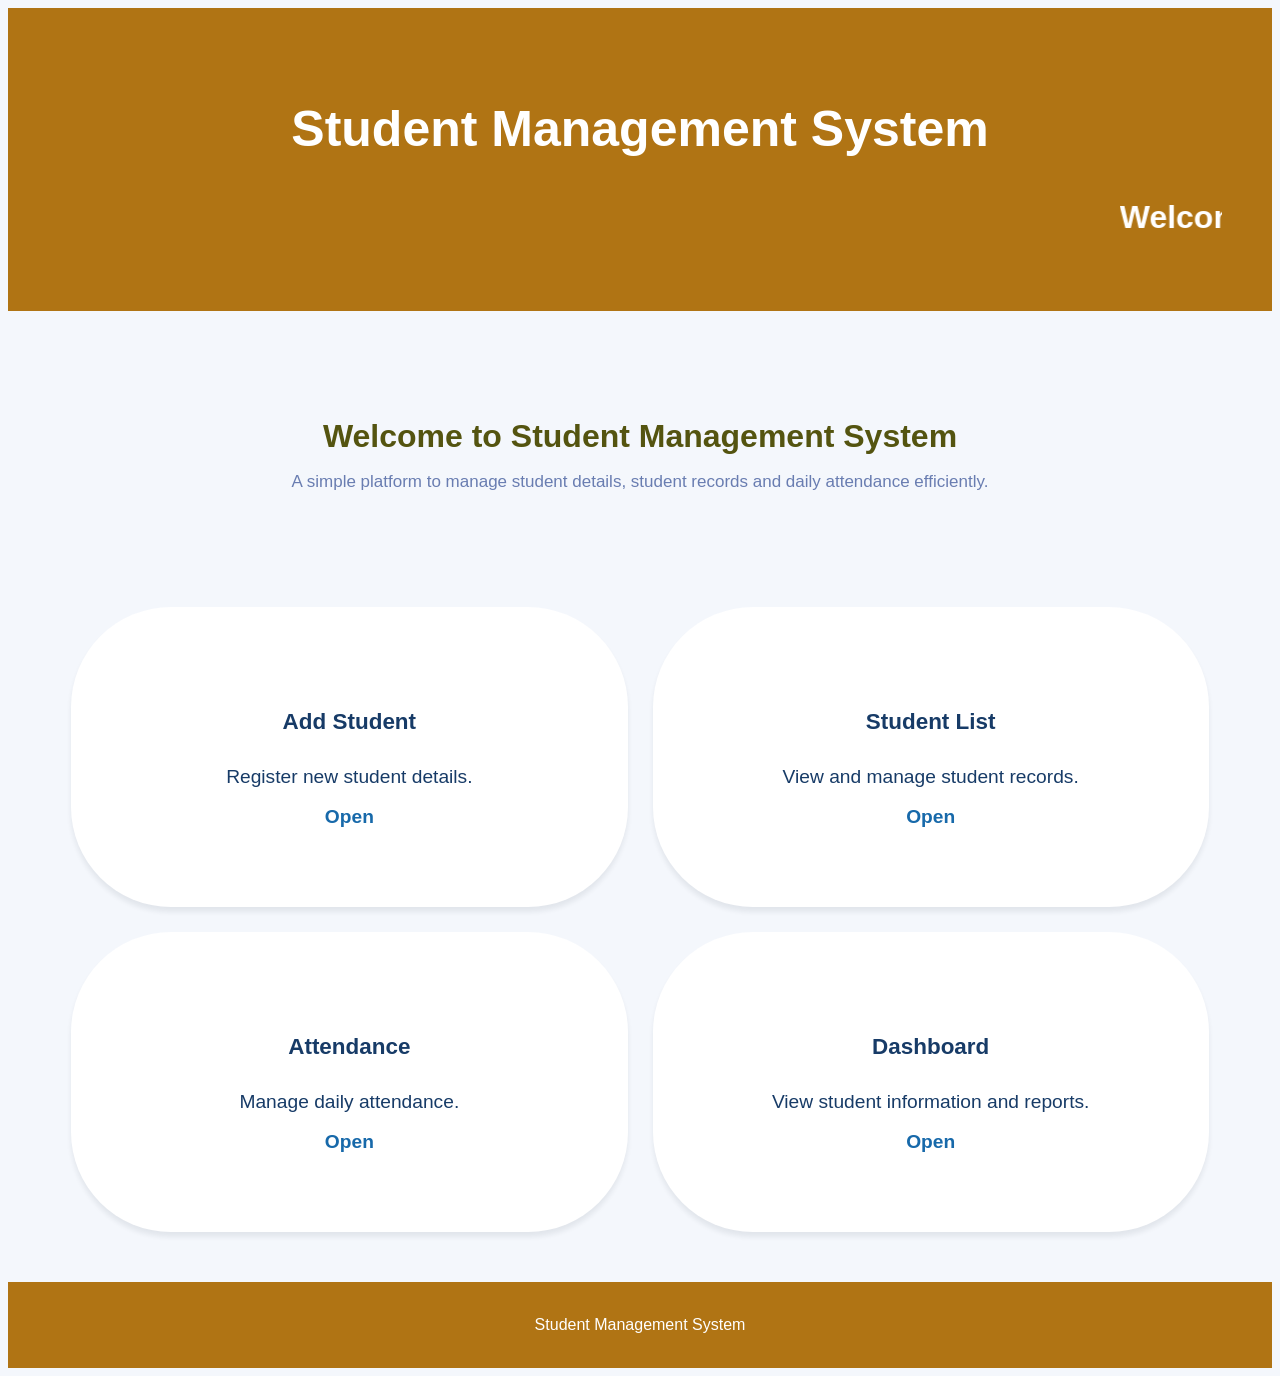
<file: index.html>
<!DOCTYPE html>
<html lang="en">
<head>
    <meta charset="UTF-8">
    <meta name="viewport" content="width=device-width, initial-scale=1.0">
    <title>Student Management System</title>
    <link rel="stylesheet" href="css/home.css">
</head>
<body>

    <header>
        <h2 align="center">Student Management System</h2>

        <marquee><h1>Welcome to Student Management System</h1></marquee>
    </header>
<main>
     <section class="welcome">
    <h1>Welcome to Student Management System</h1>

    <p>
        A simple platform to manage student details,
        student records and daily attendance efficiently.
    </p>
</section>
    </main>
<main>
        <section class="features">

            <div class="card">
                <h3>Add Student</h3>
                <p>Register new student details.</p>
                <a href="add-student.html">Open</a>
            </div>

            <div class="card">
                <h3>Student List</h3>
                <p>View and manage student records.</p>
                <a href="students.html">Open</a>
            </div>

            <div class="card">
                <h3>Attendance</h3>
                <p>Manage daily attendance.</p>
                <a href="attendance.html">Open</a>
            </div>

            <div class="card">
                <h3>Dashboard</h3>
                <p>View student information and reports.</p>
                <a href="dashboard.html">Open</a>
            </div>

        </section>
    </main>

    <footer>
        <p>Student Management System</p>
    </footer>

    <script src="js/home.js"></script>
</body>
</html>
</file>
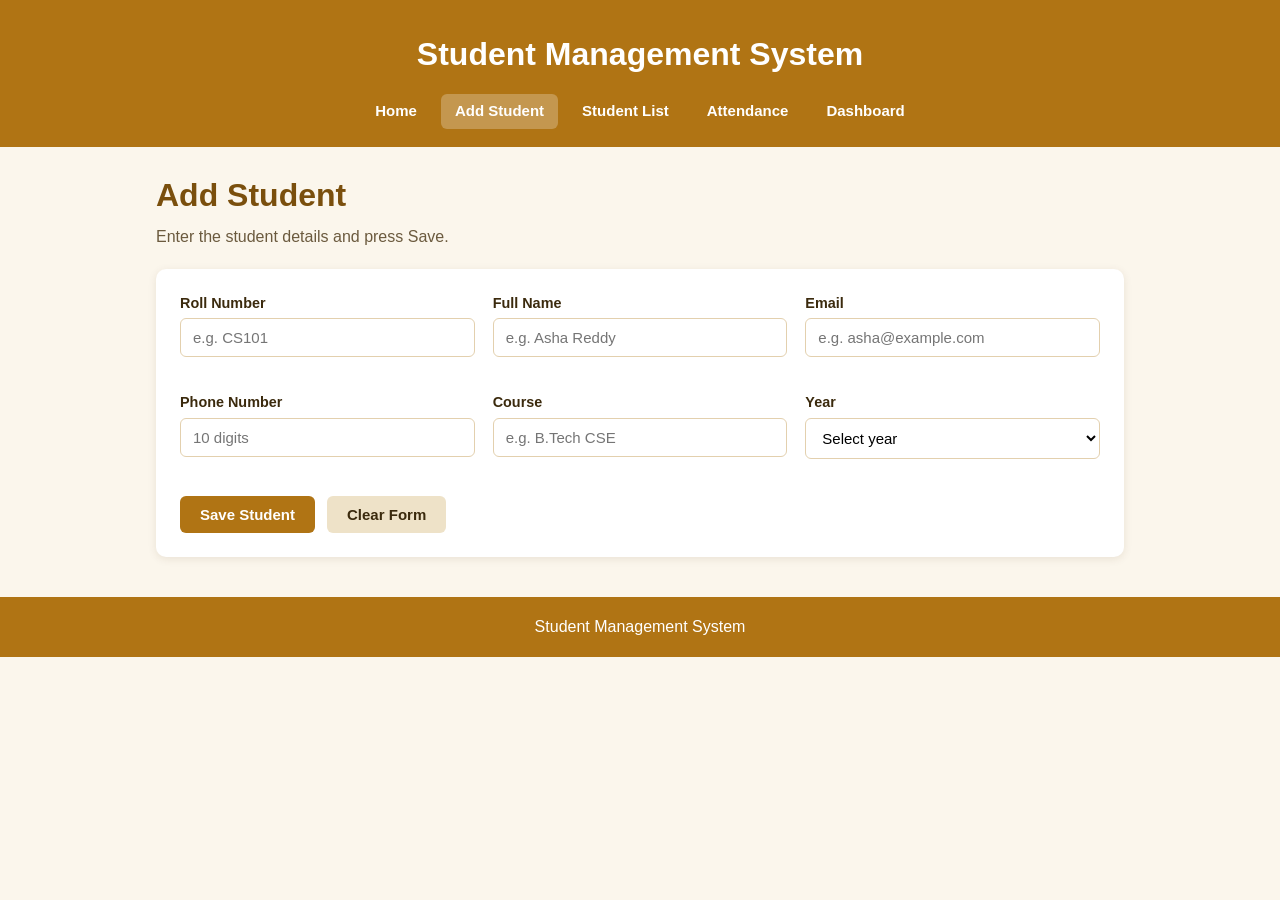
<file: add-student.html>
<!DOCTYPE html>
<html lang="en">
<head>
    <meta charset="UTF-8">
    <meta name="viewport" content="width=device-width, initial-scale=1.0">
    <title>Add Student</title>
    <link rel="stylesheet" href="css/common.css">
</head>
<body>

    <header>
        <h2>Student Management System</h2>
        <nav>
            <a href="index.html">Home</a>
            <a href="add-student.html" class="active">Add Student</a>
            <a href="students.html">Student List</a>
            <a href="attendance.html">Attendance</a>
            <a href="dashboard.html">Dashboard</a>
        </nav>
    </header>

    <main>
        <h1>Add Student</h1>
        <p class="subtitle">Enter the student details and press Save.</p>

        <div id="alertBox" class="alert alert-success" hidden></div>

        <form id="studentForm" class="panel" novalidate>
            <div class="form-grid">

                <div>
                    <label for="rollNo">Roll Number</label>
                    <input type="text" id="rollNo" autocomplete="off" placeholder="e.g. CS101">
                    <span class="error" id="err-rollNo"></span>
                </div>

                <div>
                    <label for="name">Full Name</label>
                    <input type="text" id="name" autocomplete="off" placeholder="e.g. Asha Reddy">
                    <span class="error" id="err-name"></span>
                </div>

                <div>
                    <label for="email">Email</label>
                    <input type="email" id="email" autocomplete="off" placeholder="e.g. asha@example.com">
                    <span class="error" id="err-email"></span>
                </div>

                <div>
                    <label for="phone">Phone Number</label>
                    <input type="tel" id="phone" autocomplete="off" placeholder="10 digits" maxlength="10">
                    <span class="error" id="err-phone"></span>
                </div>

                <div>
                    <label for="course">Course</label>
                    <input type="text" id="course" list="courseList" autocomplete="off" placeholder="e.g. B.Tech CSE">
                    <datalist id="courseList"></datalist>
                    <span class="error" id="err-course"></span>
                </div>

                <div>
                    <label for="year">Year</label>
                    <select id="year">
                        <option value="">Select year</option>
                        <option value="1">1 YEAR</option>
                        <option value="2">2 YEAR</option>
                        <option value="3">3 YEAR</option>
                        <option value="4">4 YEAR</option>
                    </select>
                    <span class="error" id="err-year"></span>
                </div>

            </div>

            <div class="form-actions">
                <button type="submit" class="btn btn-primary">Save Student</button>
                <button type="reset" class="btn btn-secondary" id="resetBtn">Clear Form</button>
            </div>
        </form>
    </main>

    <footer>
        <p>Student Management System</p>
    </footer>

    <script src="js/add-student.js"></script>
</body>
</html>
</file>
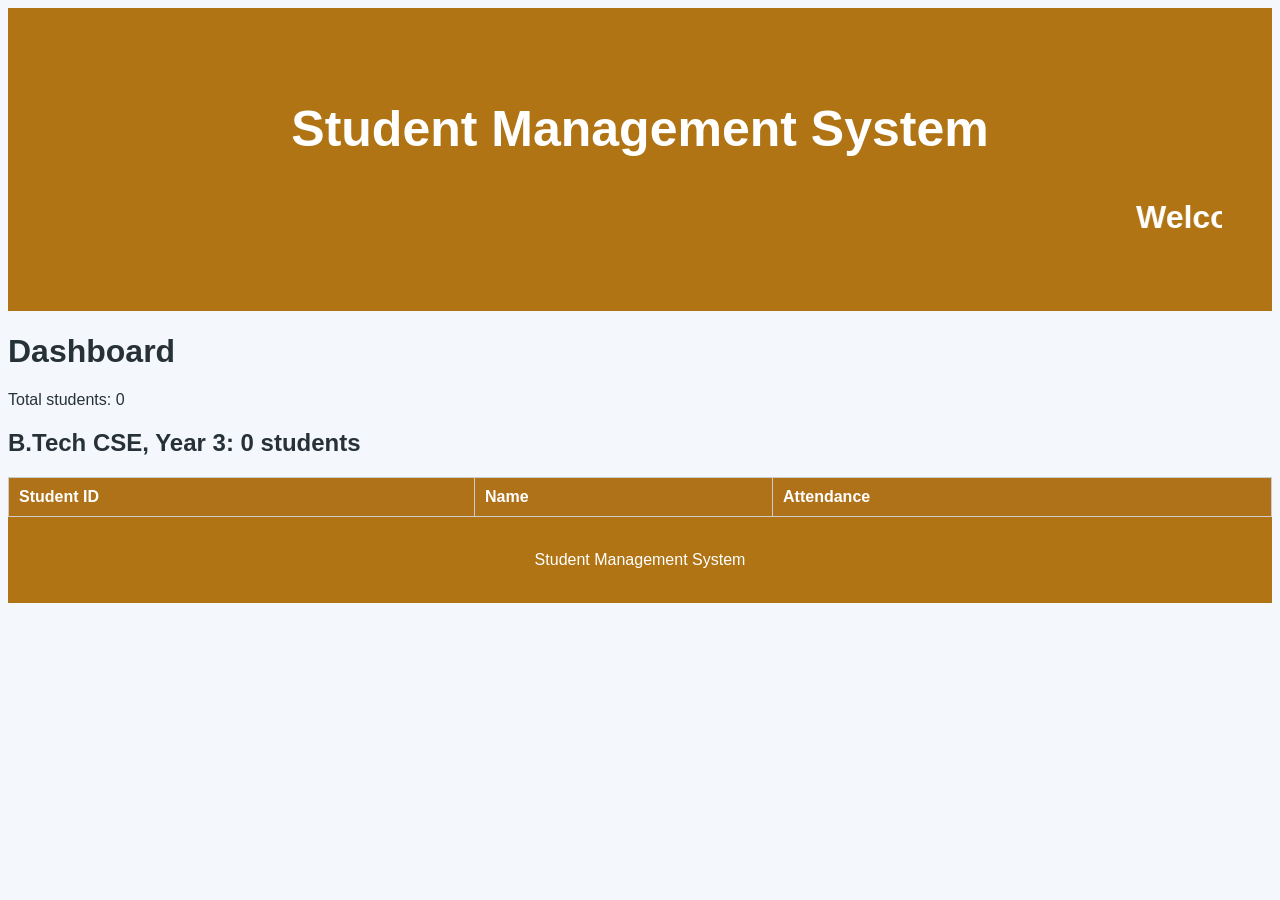
<file: dashboard.html>
<!DOCTYPE html>
<html lang="en">
<head>
  <meta charset="UTF-8">
  <meta name="viewport" content="width=device-width, initial-scale=1.0">
  <title>Dashboard</title>
  <link rel="stylesheet" href="css/home.css">
  <style>
  table { width: 100%; border-collapse: collapse; background: #fff; margin-top: 10px; }
  th, td { border: 1px solid #ccc; padding: 10px; text-align: left; }
  th { background: #b07218; color: #fff; }
</style>
</head>
<body>
     <header>
        <h2 align="center">Student Management System</h2>

        <marquee><h1>Welcome to Student Management System</h1></marquee>
    </header>


  <h1>Dashboard</h1>
  <p>Total students: <span id="total-students">0</span></p>
  <h2>B.Tech CSE, Year 3: <span id="class-count">0</span> students</h2>
<table>
  <thead>
    <tr><th>Student ID</th><th>Name</th><th>Attendance</th></tr>
  </thead>
  <tbody id="class-body"></tbody>
</table>
    <footer>
        <p>Student Management System</p>
    </footer>

  <script src="dashboard.js"></script>
</body>
</html>
</file>
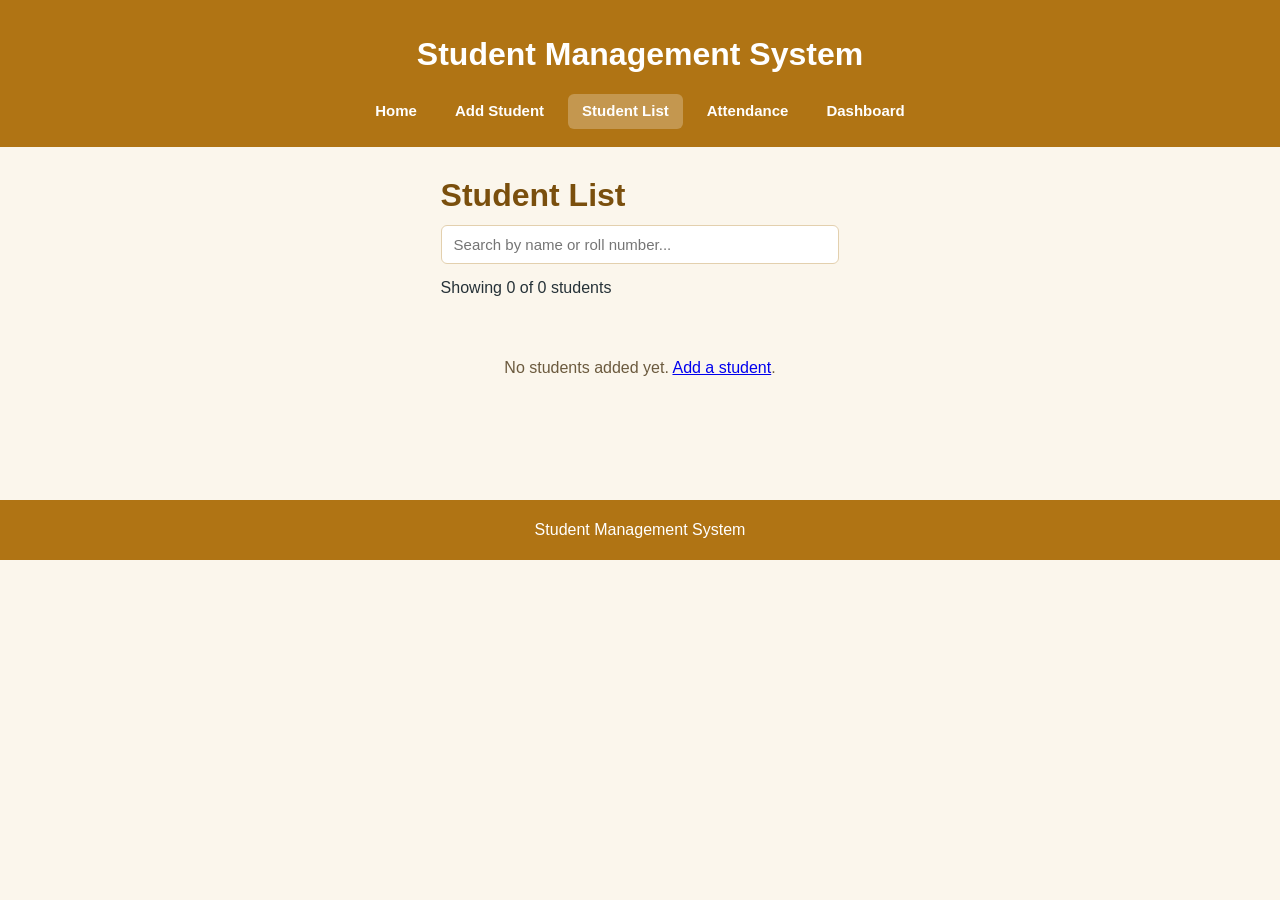
<file: edit-student.html>
<!DOCTYPE html>
<html lang="en">
<head>
    <meta charset="UTF-8">
    <meta name="viewport" content="width=device-width, initial-scale=1.0">
    <title>Edit Student Details</title>
    <link rel="stylesheet" href="css/students.css">
</head>
<body>

<header>
    <h2>Student Management System</h2>

    <nav>
        <a href="index.html">Home</a>
        <a href="add-student.html">Add Student</a>
        <a href="students.html" class="active">Student List</a>
        <a href="attendance.html">Attendance</a>
        <a href="dashboard.html">Dashboard</a>
    </nav>
</header>

<main>
    <h1>Edit Student Details</h1>
    <p class="subtitle">Modify the student information and save changes.</p>

    <div class="panel">

        <form id="editStudentForm">

            <div class="form-grid">

                <div>
                    <label for="rollNo">Roll Number</label>
                    <input type="text" id="rollNo" required>
                </div>

                <div>
                    <label for="name">Student Name</label>
                    <input type="text" id="name" required>
                </div>

                <div>
                    <label for="email">Email Address</label>
                    <input type="email" id="email" required>
                </div>

                <div>
                    <label for="phone">Phone Number</label>
                    <input type="tel" id="phone" required>
                </div>

                <div>
                    <label for="course">Course</label>
                    <input type="text" id="course" required>
                </div>

                <div>
                    <label for="year">Academic Year</label>
                    <select id="year" required>
                        <option value="">Select Year</option>
                        <option value="1st Year">1st Year</option>
                        <option value="2nd Year">2nd Year</option>
                        <option value="3rd Year">3rd Year</option>
                        <option value="4th Year">4th Year</option>
                    </select>
                </div>

            </div>

            <div class="form-actions">
                <button type="submit" class="btn btn-primary">
                    Update Student
                </button>

                <a href="students.html" class="btn btn-secondary">
                    Cancel
                </a>
            </div>

        </form>

    </div>
</main>

<footer>
    <p>Student Management System</p>
</footer>

<script src="js/edit-student.js"></script>

</body>
</html>
</file>
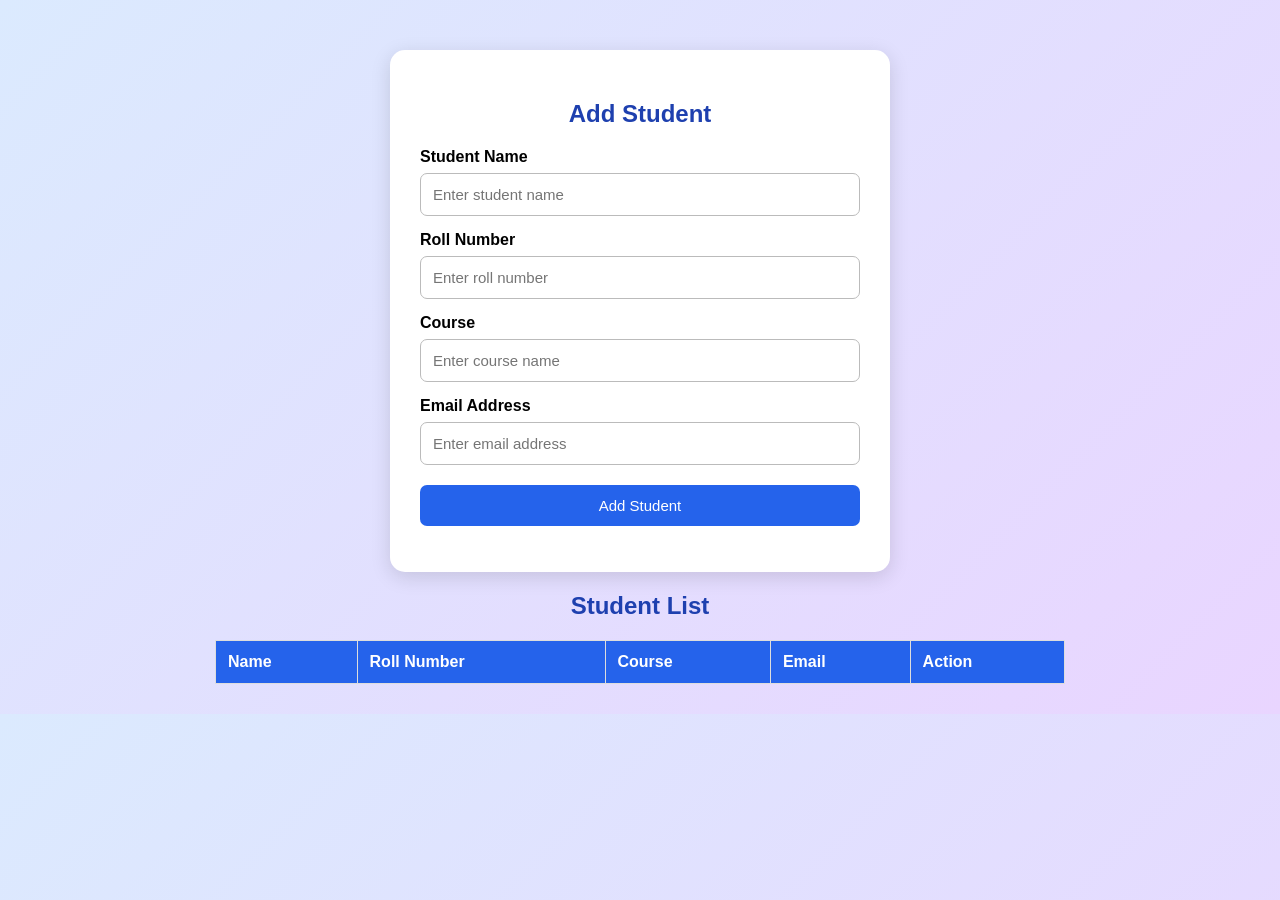
<file: student managment.html>
<!DOCTYPE html>
<html lang="en">
<head>
<meta charset="UTF-8">
<meta name="viewport" content="width=device-width, initial-scale=1.0">
<title>Student Management System</title>

<style>
* {
    box-sizing: border-box;
}

body {
    font-family: Arial, sans-serif;
    background: linear-gradient(135deg, #dbeafe, #e9d5ff);
    margin: 0;
    padding: 30px;
}

.container {
    max-width: 850px;
    margin: auto;
}

.form-box {
    background: white;
    padding: 30px;
    border-radius: 15px;
    max-width: 500px;
    margin: 20px auto;
    box-shadow: 0 5px 20px #0002;
}

h2, h3 {
    text-align: center;
    color: #1e40af;
}

label {
    display: block;
    margin-top: 15px;
    font-weight: bold;
}

input {
    width: 100%;
    padding: 12px;
    margin-top: 7px;
    border: 1px solid #bbb;
    border-radius: 7px;
    font-size: 15px;
}

button {
    padding: 12px;
    border: none;
    border-radius: 7px;
    cursor: pointer;
    color: white;
    font-size: 15px;
}

.add-btn {
    width: 100%;
    margin-top: 20px;
    background: #2563eb;
}

.add-btn:hover {
    background: #1d4ed8;
}

.delete-btn {
    background: #dc2626;
}

table {
    width: 100%;
    border-collapse: collapse;
    background: white;
    margin-top: 20px;
}

th, td {
    border: 1px solid #ddd;
    padding: 12px;
    text-align: left;
}

th {
    background: #2563eb;
    color: white;
}

#message {
    text-align: center;
    font-weight: bold;
    margin-top: 15px;
}
</style>
</head>

<body>

<div class="container">

<div class="form-box">
    <h2>Add Student</h2>

    <form id="studentForm">

        <label>Student Name</label>
        <input type="text" id="studentName"
        placeholder="Enter student name" required>

        <label>Roll Number</label>
        <input type="text" id="rollNumber"
        placeholder="Enter roll number" required>

        <label>Course</label>
        <input type="text" id="course"
        placeholder="Enter course name" required>

        <label>Email Address</label>
        <input type="email" id="email"
        placeholder="Enter email address" required>

        <button type="submit" class="add-btn">
            Add Student
        </button>

    </form>

    <p id="message"></p>
</div>

<h2>Student List</h2>

<table>
    <thead>
        <tr>
            <th>Name</th>
            <th>Roll Number</th>
            <th>Course</th>
            <th>Email</th>
            <th>Action</th>
        </tr>
    </thead>

    <tbody id="studentList"></tbody>
</table>

</div>

<script>

// Load saved students
let students = JSON.parse(
    localStorage.getItem("students")
) || [];

const form = document.getElementById("studentForm");
const studentList = document.getElementById("studentList");
const message = document.getElementById("message");

// Display students
function displayStudents() {

    studentList.innerHTML = "";

    students.forEach((student, index) => {

        let row = document.createElement("tr");

        [
            student.name,
            student.roll,
            student.course,
            student.email
        ].forEach(value => {
            let cell = document.createElement("td");
            cell.textContent = value;
            row.appendChild(cell);
        });

        let actionCell = document.createElement("td");

        let deleteButton = document.createElement("button");
        deleteButton.textContent = "Delete";
        deleteButton.className = "delete-btn";

        deleteButton.addEventListener("click", () => {
            deleteStudent(index);
        });

        actionCell.appendChild(deleteButton);
        row.appendChild(actionCell);

        studentList.appendChild(row);
    });
}

// Add student
form.addEventListener("submit", function(event) {

    event.preventDefault();

    const name = document.getElementById("studentName").value.trim();
    const roll = document.getElementById("rollNumber").value.trim();
    const course = document.getElementById("course").value.trim();
    const email = document.getElementById("email").value.trim();

    if (!name || !roll || !course || !email) {
        message.textContent = "Please fill all fields!";
        message.style.color = "red";
        return;
    }

    // Check duplicate roll number
    const duplicate = students.some(
        student => student.roll.toLowerCase() === roll.toLowerCase()
    );

    if (duplicate) {
        message.textContent = "Roll number already exists!";
        message.style.color = "red";
        return;
    }

    const newStudent = {
        name: name,
        roll: roll,
        course: course,
        email: email
    };

    students.push(newStudent);

    // Save in browser storage
    localStorage.setItem(
        "students",
        JSON.stringify(students)
    );

    displayStudents();

    form.reset();

    message.textContent = "Student added successfully!";
    message.style.color = "green";

});

// Delete student
function deleteStudent(index) {

    students.splice(index, 1);

    localStorage.setItem(
        "students",
        JSON.stringify(students)
    );

    displayStudents();

    message.textContent = "Student deleted successfully!";
    message.style.color = "green";
}

// Display saved records when page opens
displayStudents();

</script>

</body>
</html>
</file>
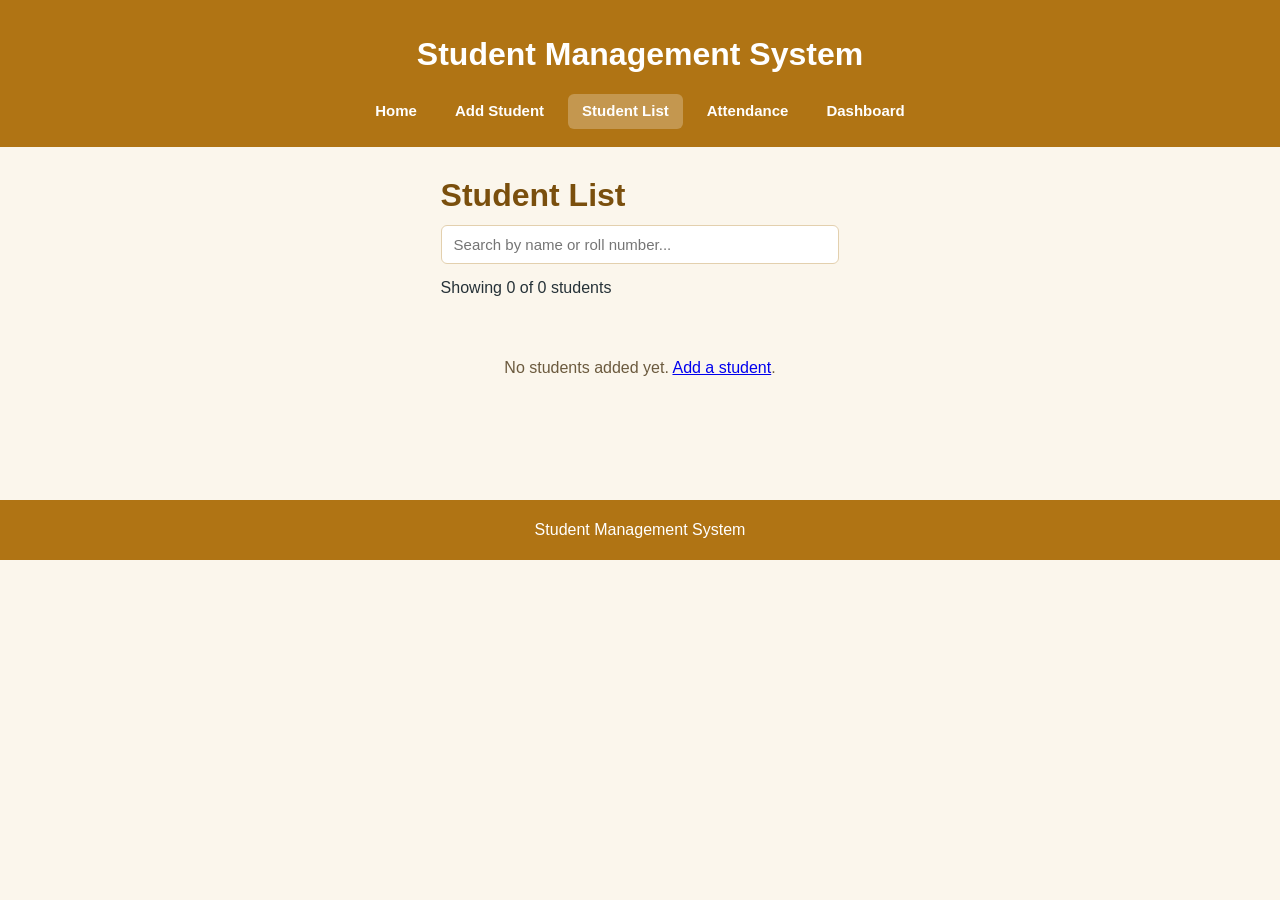
<file: students.html>
<!DOCTYPE html>
<html lang="en">
<head>
    <meta charset="UTF-8">
    <meta name="viewport" content="width=device-width, initial-scale=1.0">
    <title>Student List</title>
    <link rel="stylesheet" href="css/students.css">
</head>
<body>

    <header>
        <h2>Student Management System</h2>
        <nav>
            <a href="index.html">Home</a>
            <a href="add-student.html">Add Student</a>
            <a href="students.html" class="active">Student List</a>
            <a href="attendance.html">Attendance</a>
            <a href="dashboard.html">Dashboard</a>
        </nav>
    </header>

    <main>
        <h1>Student List</h1>

        <!-- Search box -->
        <div class="toolbar">
            <input type="search" id="searchInput" placeholder="Search by name or roll number..." aria-label="Search students">
            <span class="count" id="countLabel"></span>
        </div>

        <!-- Student table -->
        <div class="table-wrapper" id="tableWrapper">
            <table>
                <thead>
                    <tr>
                        <th>#</th>
                        <th>Roll No</th>
                        <th>Name</th>
                        <th>Email</th>
                        <th>Phone</th>
                        <th>Course</th>
                        <th>Year</th>
                        <th>Action</th>
                    </tr>
                </thead>
                <tbody id="studentBody"></tbody>
            </table>
        </div>

        <!-- Shown when there is nothing to display -->
        <div class="empty" id="emptyState" hidden>
            <p id="emptyMessage">No students found.</p>
        </div>
    </main>

    <footer>
        <p>Student Management System</p>
    </footer>

    <script src="js/students.js"></script>
</body>
</html>
</file>
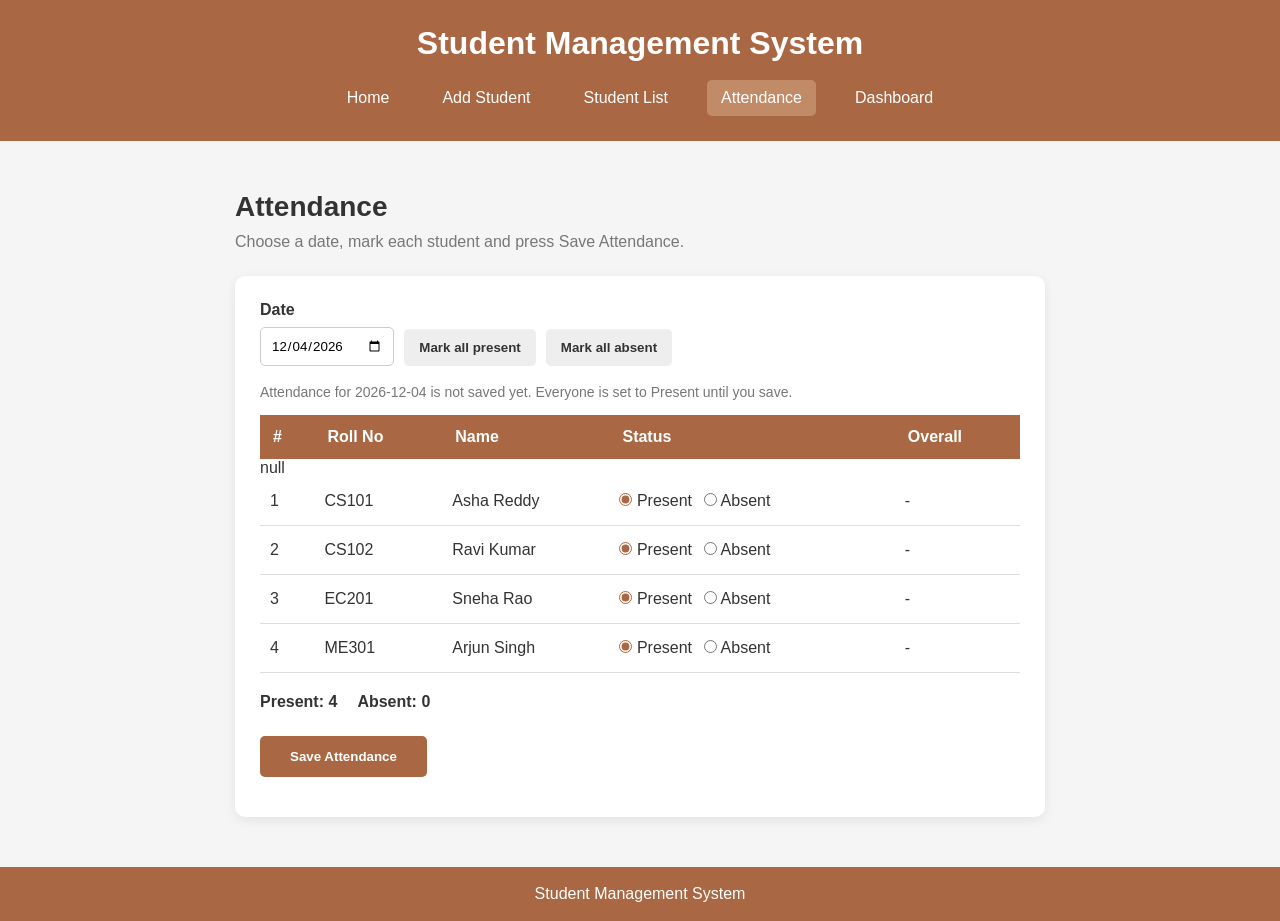
<file: JP/Untitled-1.html>
<!DOCTYPE html>
<html lang="en">
<head>
    <meta charset="UTF-8">
    <meta name="viewport" content="width=device-width, initial-scale=1.0">

    <title>Student Management System - Attendance</title>

    <style>
        * {
            margin: 0;
            padding: 0;
            box-sizing: border-box;
            font-family: Arial, sans-serif;
        }

        body {
            background: #f5f5f5;
            color: #333;
        }

        /* Header */
        header {
            background: #a96843;
            color: white;
            padding: 25px;
            text-align: center;
        }

        header h1 {
            margin-bottom: 18px;
        }

        nav {
            display: flex;
            justify-content: center;
            flex-wrap: wrap;
            gap: 25px;
        }

        nav a {
            color: white;
            text-decoration: none;
            padding: 9px 14px;
            border-radius: 5px;
        }

        nav a:hover,
        nav a.active {
            background: #c18b67;
        }

        /* Main Content */
        .container {
            max-width: 850px;
            margin: 30px auto;
            padding: 20px;
        }

        .container h2 {
            font-size: 28px;
            margin-bottom: 10px;
        }

        .subtitle {
            color: #777;
            margin-bottom: 25px;
        }

        /* Attendance Card */
        .attendance-card {
            background: white;
            padding: 25px;
            border-radius: 10px;
            box-shadow: 0 3px 12px rgba(0,0,0,0.08);
        }

        .controls {
            display: flex;
            align-items: end;
            flex-wrap: wrap;
            gap: 10px;
            margin-bottom: 18px;
        }

        .date-box {
            display: flex;
            flex-direction: column;
            gap: 8px;
        }

        .date-box label {
            font-weight: bold;
        }

        input[type="date"] {
            padding: 10px;
            border: 1px solid #ccc;
            border-radius: 5px;
        }

        button {
            border: none;
            padding: 11px 15px;
            border-radius: 5px;
            cursor: pointer;
            font-weight: bold;
        }

        .mark-btn {
            background: #eeeeee;
            color: #333;
        }

        .mark-btn:hover {
            background: #ddd;
        }

        /* Message */
        #dateMessage {
            color: #777;
            font-size: 14px;
            margin: 15px 0;
        }

        /* Table */
        .table-wrapper {
            overflow-x: auto;
        }

        table {
            width: 100%;
            border-collapse: collapse;
            min-width: 650px;
        }

        th {
            background: #a96843;
            color: white;
            padding: 13px;
            text-align: left;
        }

        td {
            padding: 15px 10px;
            border-bottom: 1px solid #ddd;
        }

        tbody tr:hover {
            background: #faf5f1;
        }

        .status-option {
            margin-right: 12px;
            white-space: nowrap;
        }

        input[type="radio"] {
            accent-color: #a96843;
            cursor: pointer;
        }

        .present {
            color: #a96843;
        }

        .absent {
            color: #333;
        }

        /* Summary */
        .summary {
            display: flex;
            gap: 20px;
            margin-top: 20px;
            font-weight: bold;
            flex-wrap: wrap;
        }

        .save-btn {
            background: #a96843;
            color: white;
            margin-top: 25px;
            padding: 13px 30px;
        }

        .save-btn:hover {
            background: #874d2d;
        }

        #successMessage {
            color: green;
            margin-top: 15px;
            font-weight: bold;
        }

        /* Footer */
        footer {
            background: #a96843;
            color: white;
            padding: 18px;
            text-align: center;
            margin-top: 30px;
        }

        @media(max-width: 600px) {
            .container {
                padding: 12px;
            }

            .attendance-card {
                padding: 15px;
            }

            nav {
                gap: 8px;
            }
        }
    </style>
</head>

<body>

    <!-- Header -->
    <header>
        <h1>Student Management System</h1>

        <nav>
            <a href="index.html">Home</a>
            <a href="add-student.html">Add Student</a>
            <a href="student-list.html">Student List</a>
            <a href="attendance.html" class="active">Attendance</a>
            <a href="dashboard.html">Dashboard</a>
        </nav>
    </header>

    <!-- Main Section -->
    <main class="container">

        <h2>Attendance</h2>

        <p class="subtitle">
            Choose a date, mark each student and press Save Attendance.
        </p>

        <div class="attendance-card">

            <!-- Date and Buttons -->
            <div class="controls">

                <div class="date-box">
                    <label for="attendanceDate">Date</label>
                    <input type="date" id="attendanceDate">
                </div>

                <button class="mark-btn" id="markPresent">
                    Mark all present
                </button>

                <button class="mark-btn" id="markAbsent">
                    Mark all absent
                </button>

            </div>

            <p id="dateMessage"></p>

            <!-- Attendance Table -->
            <div class="table-wrapper">
                <table>

                    <thead>
                        <tr>
                            <th>#</th>
                            <th>Roll No</th>
                            <th>Name</th>
                            <th>Status</th>
                            <th>Overall</th>
                        </tr>
                    </thead>

                    <tbody id="attendanceTable">
                    </tbody>

                </table>
            </div>

            <!-- Summary -->
            <div class="summary">

                <span>
                    Present: <span id="presentCount">0</span>
                </span>

                <span>
                    Absent: <span id="absentCount">0</span>
                </span>

            </div>

            <button class="save-btn" id="saveAttendance">
                Save Attendance
            </button>

            <p id="successMessage"></p>

        </div>

    </main>

    <!-- Footer -->
    <footer>
        Student Management System
    </footer>

    <script src="attendance.js"></script>

</body>
</html>
</file>
<file: css/home.css>
body {
    font-family: Arial, sans-serif;
    background-color: #f4f7fc;
    color: #263238;
}


header {
    background-color: #b07414;
    color: white;
    padding: 50px;
    margin-bottom: 10px;
    
}

header h2 {
    margin-bottom: 20px;
    font-size: 50px;
    align-items: center;
}


nav {
    display: grid;
    flex-wrap: wrap;
    gap: 25px;
}

nav a {
    color: rgb(235, 174, 174);
    text-decoration:none;
    font-size: 15px;
    font-weight: bold;
}

nav a:hover {
    color: #ffd166;
}

.welcome {
    text-align: center;
    padding: 70px 20px;
}

.welcome h1 {
    font-size: 32px;
    margin-bottom: 15px;
    color: #545410;
}

.welcome p {
    font-size: 17px;
    color: #697db1;
    margin-bottom: 25px;
}


.main-button {
    display: inline-block;
    background-color: #da985b;
    color: white;
    padding: 12px 25px;
    border-radius: 6px;
    text-decoration: none;
    font-weight: bold;
}

.main-button:hover {
    background-color: #9d5ed4;
}


.features {
    display: grid;
    grid-template-columns: repeat(2, minmax(0, 1fr));
    gap: 25px;
    padding: 20px 5% 50px;
}

.card {
    height:300px;
    font-size: larger;
    background-color:white;
   padding: auto;
    border-radius: 70px;
    box-shadow: 0 5px 5px rgba(28, 36, 57, 0.08);
    transition: transform 0.3s;
    border-radius: 100px;
    border-color: #0b8be0;
    align-items: center;
     display: flex;
    flex-direction: column;
    justify-content: center;
    align-items: center;
    text-align: center;
    border-width: 70px;   
   

}

.card:hover {
    transform: translatex(6px);
}

.card h3 {
    color: #173b67;
    margin-bottom: 12px;
}

.card p {
    color: #173b67;
     margin-bottom: 18px;
   
}

.card a {
    color: #1769aa;
    text-decoration: none;
    font-weight: bold;
}

footer {
     background-color: #b07414;
    color: white;
    text-align: center;
    padding: 18px;
}
</file>
<file: css/common.css>
/* Shared styles for Add Student, Attendance and Dashboard pages */
* { box-sizing: border-box; margin: 0; padding: 0; }

body {
    font-family: Arial, sans-serif;
    background-color: #fbf6ec;
    color: #263238;
    line-height: 1.5;
}

/* Header and navigation */
header {
    background-color: #b07414;
    color: white;
    padding: 30px 20px 18px;
    text-align: center;
}
header h2 { font-size: 2rem; margin-bottom: 16px; }

nav { display: flex; flex-wrap: wrap; justify-content: center; gap: 10px; }
nav a {
    color: white;
    text-decoration: none;
    font-weight: bold;
    font-size: 15px;
    padding: 6px 14px;
    border-radius: 6px;
}
nav a:hover, nav a.active { background: rgba(255, 255, 255, 0.25); }

/* Page content */
main { max-width: 1000px; margin: 24px auto; padding: 0 16px; }
h1 { color: #7a4f0d; margin-bottom: 6px; }
h3 { color: #7a4f0d; margin-bottom: 14px; }
.subtitle { color: #6b5a3e; margin-bottom: 20px; }

.panel {
    background: white;
    border-radius: 10px;
    padding: 24px;
    box-shadow: 0 2px 8px rgba(80, 50, 5, 0.1);
}

/* Forms */
.form-grid {
    display: grid;
    grid-template-columns: repeat(auto-fit, minmax(240px, 1fr));
    gap: 18px;
}
label { display: block; font-weight: bold; font-size: 0.9rem; margin-bottom: 4px; color: #3b2a0d; }
input, select {
    width: 100%;
    padding: 10px 12px;
    border: 1px solid #e3d0ae;
    border-radius: 6px;
    font-size: 15px;
    background: white;
}
input:focus, select:focus { outline: 2px solid #c98a2b; }
input.invalid, select.invalid { border-color: #dc2626; }
.error { color: #dc2626; font-size: 0.8rem; display: block; min-height: 1.1em; margin-top: 3px; }
.form-actions { display: flex; flex-wrap: wrap; gap: 12px; margin-top: 20px; }

/* Buttons */
.btn {
    display: inline-block;
    padding: 10px 20px;
    border: none;
    border-radius: 6px;
    cursor: pointer;
    font-size: 15px;
    font-weight: bold;
    text-decoration: none;
    transition: opacity 0.15s;
}
.btn:hover { opacity: 0.88; }
.btn-primary { background: #b07414; color: white; }
.btn-secondary { background: #eee2c8; color: #3b2a0d; }
.btn-small { padding: 7px 14px; font-size: 14px; }

/* Alerts */
.alert { padding: 12px 16px; border-radius: 6px; margin-bottom: 16px; }
.alert a { font-weight: bold; color: inherit; }
.alert-success { background: #e6f4ea; color: #14532d; border: 1px solid #b7dfc2; }
.alert-warning { background: #fdf0d5; color: #7a4f0d; border: 1px solid #ecd39a; }

/* Toolbar */
.toolbar { display: flex; flex-wrap: wrap; gap: 12px; align-items: flex-end; margin-bottom: 16px; }
.toolbar .field { flex: 0 1 220px; }
.toolbar .spacer { flex: 1; }
.note { color: #6b5a3e; font-size: 0.9rem; margin-bottom: 14px; }

/* Tables */
.table-wrapper { overflow-x: auto; border-radius: 10px; }
table { width: 100%; border-collapse: collapse; min-width: 560px; }
thead { background: #b07414; color: white; }
th, td { padding: 12px 14px; text-align: left; }
td { border-bottom: 1px solid #eee2c8; }
tbody tr:nth-child(even) { background: #fdfaf3; }
.low { color: #dc2626; font-weight: bold; }

/* Attendance choices */
.choices { display: flex; gap: 18px; }
.choices label { display: inline-flex; align-items: center; gap: 6px; font-weight: normal; margin: 0; cursor: pointer; }
.choices input { width: auto; }
.summary { display: flex; flex-wrap: wrap; gap: 20px; margin-top: 16px; font-weight: bold; color: #3b2a0d; }

/* Dashboard */
.stats {
    display: grid;
    grid-template-columns: repeat(auto-fit, minmax(200px, 1fr));
    gap: 16px;
    margin-bottom: 24px;
}
.stat {
    background: white;
    border-radius: 10px;
    padding: 20px;
    box-shadow: 0 2px 8px rgba(80, 50, 5, 0.1);
}
.stat .value { font-size: 2rem; font-weight: bold; color: #7a4f0d; line-height: 1.2; }
.stat .label { color: #6b5a3e; font-size: 0.9rem; }

.two-col {
    display: grid;
    grid-template-columns: repeat(auto-fit, minmax(300px, 1fr));
    gap: 20px;
    margin-bottom: 20px;
}
.two-col > * { min-width: 0; }

.bar-row {
    display: grid;
    grid-template-columns: 130px 1fr 32px;
    gap: 10px;
    align-items: center;
    margin-bottom: 10px;
    font-size: 0.9rem;
}
.bar-track { background: #eee2c8; border-radius: 6px; height: 16px; overflow: hidden; }
.bar-fill { background: #b07414; height: 100%; border-radius: 6px; }
.bar-count { text-align: right; font-weight: bold; }

.plain-list { list-style: none; }
.plain-list li { display: flex; justify-content: space-between; gap: 12px; padding: 9px 0; border-bottom: 1px solid #eee2c8; }
.plain-list li:last-child { border-bottom: none; }
.muted { color: #6b5a3e; }

.empty { text-align: center; padding: 40px 16px; color: #6b5a3e; }
.empty p { margin-bottom: 16px; }
[hidden] { display: none !important; }

/* Footer */
footer {
    background-color: #b07414;
    color: white;
    text-align: center;
    padding: 18px;
    margin-top: 40px;
}

@media (max-width: 600px) {
    header h2 { font-size: 1.5rem; }
    .bar-row { grid-template-columns: 100px 1fr 28px; }
}
</file>
<file: css/students.css>
/* Shared styles for Add Student, Attendance and Dashboard pages */
* { box-sizing: border-box; margin: 0; padding: 0; }

body {
    font-family: Arial, sans-serif;
    background-color: #fbf6ec;
    color: #263238;
    line-height: 1.5;

    min-height: 100vh;
    display: flex;
    flex-direction: column;
}

/* Header and navigation */
header {
    background-color: #b07414;
    color: white;
    padding: 30px 20px 18px;
    text-align: center;
}
header h2 { font-size: 2rem; margin-bottom: 16px; }

nav { display: flex; flex-wrap: wrap; justify-content: center; gap: 10px; }
nav a {
    color: white;
    text-decoration: none;
    font-weight: bold;
    font-size: 15px;
    padding: 6px 14px;
    border-radius: 6px;
}
nav a:hover, nav a.active { background: rgba(255, 255, 255, 0.25); }

/* Page content */
main { max-width: 1000px; margin: 24px auto; padding: 0 16px; }
h1 { color: #7a4f0d; margin-bottom: 6px; }
h3 { color: #7a4f0d; margin-bottom: 14px; }
.subtitle { color: #6b5a3e; margin-bottom: 20px; }

.panel {
    background: white;
    border-radius: 10px;
    padding: 24px;
    box-shadow: 0 2px 8px rgba(80, 50, 5, 0.1);
}

/* Forms */
.form-grid {
    display: grid;
    grid-template-columns: repeat(auto-fit, minmax(240px, 1fr));
    gap: 18px;
}
label { display: block; font-weight: bold; font-size: 0.9rem; margin-bottom: 4px; color: #3b2a0d; }
input, select {
    width: 100%;
    padding: 10px 12px;
    border: 1px solid #e3d0ae;
    border-radius: 6px;
    font-size: 15px;
    background: white;
}
input:focus, select:focus { outline: 2px solid #c98a2b; }
input.invalid, select.invalid { border-color: #dc2626; }
.error { color: #dc2626; font-size: 0.8rem; display: block; min-height: 1.1em; margin-top: 3px; }
.form-actions { display: flex; flex-wrap: wrap; gap: 12px; margin-top: 20px; }

/* Buttons */
.btn {
    display: inline-block;
    padding: 10px 20px;
    border: none;
    border-radius: 6px;
    cursor: pointer;
    font-size: 15px;
    font-weight: bold;
    text-decoration: none;
    transition: opacity 0.15s;
}
.btn:hover { opacity: 0.88; }
.btn-primary { background: #b07414; color: white; }
.btn-secondary { background: #eee2c8; color: #3b2a0d; }
.btn-small { padding: 7px 14px; font-size: 14px; }

/* Alerts */
.alert { padding: 12px 16px; border-radius: 6px; margin-bottom: 16px; }
.alert a { font-weight: bold; color: inherit; }
.alert-success { background: #e6f4ea; color: #14532d; border: 1px solid #b7dfc2; }
.alert-warning { background: #fdf0d5; color: #7a4f0d; border: 1px solid #ecd39a; }

/* Toolbar */
.toolbar { display: flex; flex-wrap: wrap; gap: 12px; align-items: flex-end; margin-bottom: 16px; }
.toolbar .field { flex: 0 1 220px; }
.toolbar .spacer { flex: 1; }
.note { color: #6b5a3e; font-size: 0.9rem; margin-bottom: 14px; }

/* Tables */
.table-wrapper { overflow-x: auto; border-radius: 10px; }
table { width: 100%; border-collapse: collapse; min-width: 560px; }
thead { background: #b07414; color: white; }
th, td { padding: 12px 14px; text-align: left; }
td { border-bottom: 1px solid #eee2c8; }
tbody tr:nth-child(even) { background: #fdfaf3; }
.low { color: #dc2626; font-weight: bold; }

/* Attendance choices */
.choices { display: flex; gap: 18px; }
.choices label { display: inline-flex; align-items: center; gap: 6px; font-weight: normal; margin: 0; cursor: pointer; }
.choices input { width: auto; }
.summary { display: flex; flex-wrap: wrap; gap: 20px; margin-top: 16px; font-weight: bold; color: #3b2a0d; }

/* Dashboard */
.stats {
    display: grid;
    grid-template-columns: repeat(auto-fit, minmax(200px, 1fr));
    gap: 16px;
    margin-bottom: 24px;
}
.stat {
    background: white;
    border-radius: 10px;
    padding: 20px;
    box-shadow: 0 2px 8px rgba(80, 50, 5, 0.1);
}
.stat .value { font-size: 2rem; font-weight: bold; color: #7a4f0d; line-height: 1.2; }
.stat .label { color: #6b5a3e; font-size: 0.9rem; }

.two-col {
    display: grid;
    grid-template-columns: repeat(auto-fit, minmax(300px, 1fr));
    gap: 20px;
    margin-bottom: 20px;
}
.two-col > * { min-width: 0; }

.bar-row {
    display: grid;
    grid-template-columns: 130px 1fr 32px;
    gap: 10px;
    align-items: center;
    margin-bottom: 10px;
    font-size: 0.9rem;
}
.bar-track { background: #eee2c8; border-radius: 6px; height: 16px; overflow: hidden; }
.bar-fill { background: #b07414; height: 100%; border-radius: 6px; }
.bar-count { text-align: right; font-weight: bold; }

.plain-list { list-style: none; }
.plain-list li { display: flex; justify-content: space-between; gap: 12px; padding: 9px 0; border-bottom: 1px solid #eee2c8; }
.plain-list li:last-child { border-bottom: none; }
.muted { color: #6b5a3e; }

.empty { text-align: center; padding: 40px 16px; color: #6b5a3e; }
.empty p { margin-bottom: 16px; }
[hidden] { display: none !important; }

/* Footer */
footer {
    background-color: #b07414;
    color: white;
    text-align: center;
    padding: 18px;
    margin-top: 40px;
}

@media (max-width: 600px) {
    header h2 { font-size: 1.5rem; }
    .bar-row { grid-template-columns: 100px 1fr 28px; }
}

/* Student List Action Buttons */

.action-buttons {
    white-space: nowrap;
}

/* Edit Button - Green */
.btn-edit {
    background-color: #198754;
    color: #ffffff;
    border: none;
    padding: 7px 14px;
    border-radius: 5px;
    cursor: pointer;
    font-size: 14px;
    font-weight: bold;
    margin-right: 5px;
    transition: background-color 0.2s ease;
}

.btn-edit:hover {
    background-color: #146c43;
}

/* Delete Button - Red */
.btn-delete {
    background-color: #dc3545;
    color: #ffffff;
    border: none;
    padding: 7px 14px;
    border-radius: 5px;
    cursor: pointer;
    font-size: 14px;
    font-weight: bold;
    transition: background-color 0.2s ease;
}

.btn-delete:hover {
    background-color: #b02a37;
}
</file>
